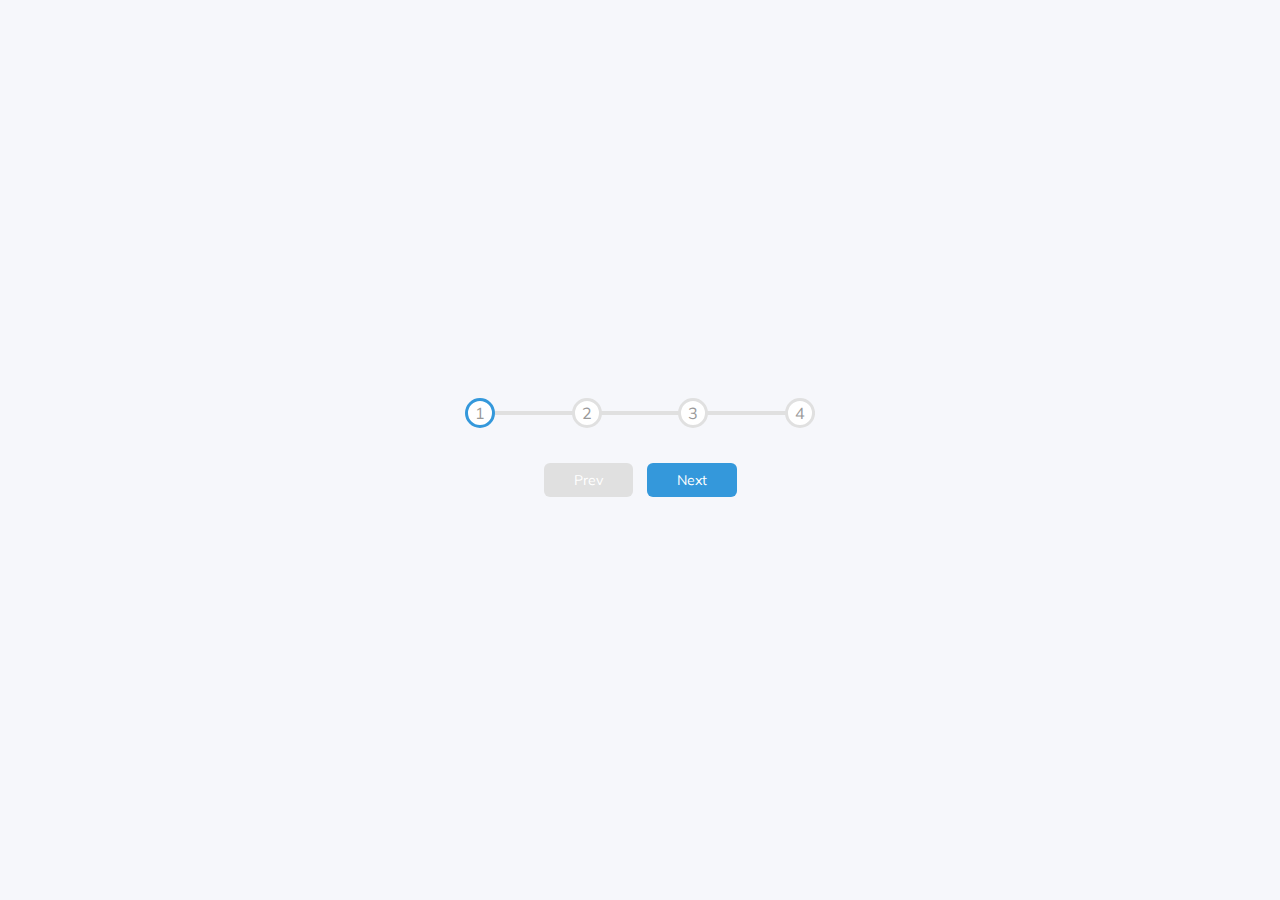
<file: 02-progress-steps/index.html>
<!DOCTYPE html>
<html lang="en">
	<head>
		<meta charset="UTF-8" />
		<meta name="viewport" content="width=device-width, initial-scale=1.0" />
		<link rel="stylesheet" href="style.css" />
		<title>Progress Steps</title>
	</head>
	<body>
		<div class="container">
			<div class="progress-container">
				<div class="progress" id="progress"></div>
				<div class="circle active">1</div>
				<div class="circle">2</div>
				<div class="circle">3</div>
				<div class="circle">4</div>
			</div>
			<button class="btn" id="prev" disabled>Prev</button>
			<button class="btn" id="next">Next</button>
		</div>

		<script src="index.js"></script>
	</body>
</html>
</file>
<file: 02-progress-steps/style.css>
@import url('https://fonts.googleapis.com/css2?family=Mulish&display=swap');

:root {
	--line-border-fill: #3498db;
	--line-border-empty: #e0e0e0;
}

* {
	box-sizing: border-box;
}

body {
	background-color: #f6f7fb;
	font-family: 'Mulish', sans-serif;
	display: flex;
	align-items: center;
	justify-content: center;
	height: 100vh;
	overflow: hidden;
	margin: 0;
}

.container {
	text-align: center;
}

.progress-container {
	display: flex;
	justify-content: space-between;
	position: relative;
	margin-bottom: 30px;
	max-width: 100%;
	width: 350px;
}

.progress-container::before {
	content: '';
	background-color: var(--line-border-empty);
	position: absolute;
	top: 50%;
	left: 0;
	transform: translateY(-50%);
	height: 4px;
	width: 100%;
	z-index: -1;
}

.progress {
	background-color: var(--line-border-fill);
	position: absolute;
	top: 50%;
	left: 0;
	transform: translateY(-50%);
	height: 4px;
	width: 0%;
	z-index: -1;
	transition: 0.4s ease;
}

.circle {
	background-color: #fff;
	color: #999;
	border-radius: 50%;
	height: 30px;
	width: 30px;
	display: flex;
	justify-content: center;
	align-items: center;
	border: 3px solid var(--line-border-empty);
	transition: 0.4s ease;
}

.circle.active {
	border-color: var(--line-border-fill);
}

.btn {
	background-color: var(--line-border-fill);
	color: #fff;
	border: 0;
	border-radius: 6px;
	cursor: pointer;
	font-family: inherit;
	padding: 8px 30px;
	margin: 5px;
	font-size: 14px;
}

.btn:active {
	transform: scale(0.98);
}
.btn:focus {
	outline: 0;
}

.btn:disabled {
	background-color: var(--line-border-empty);
	cursor: not-allowed;
}
</file>
